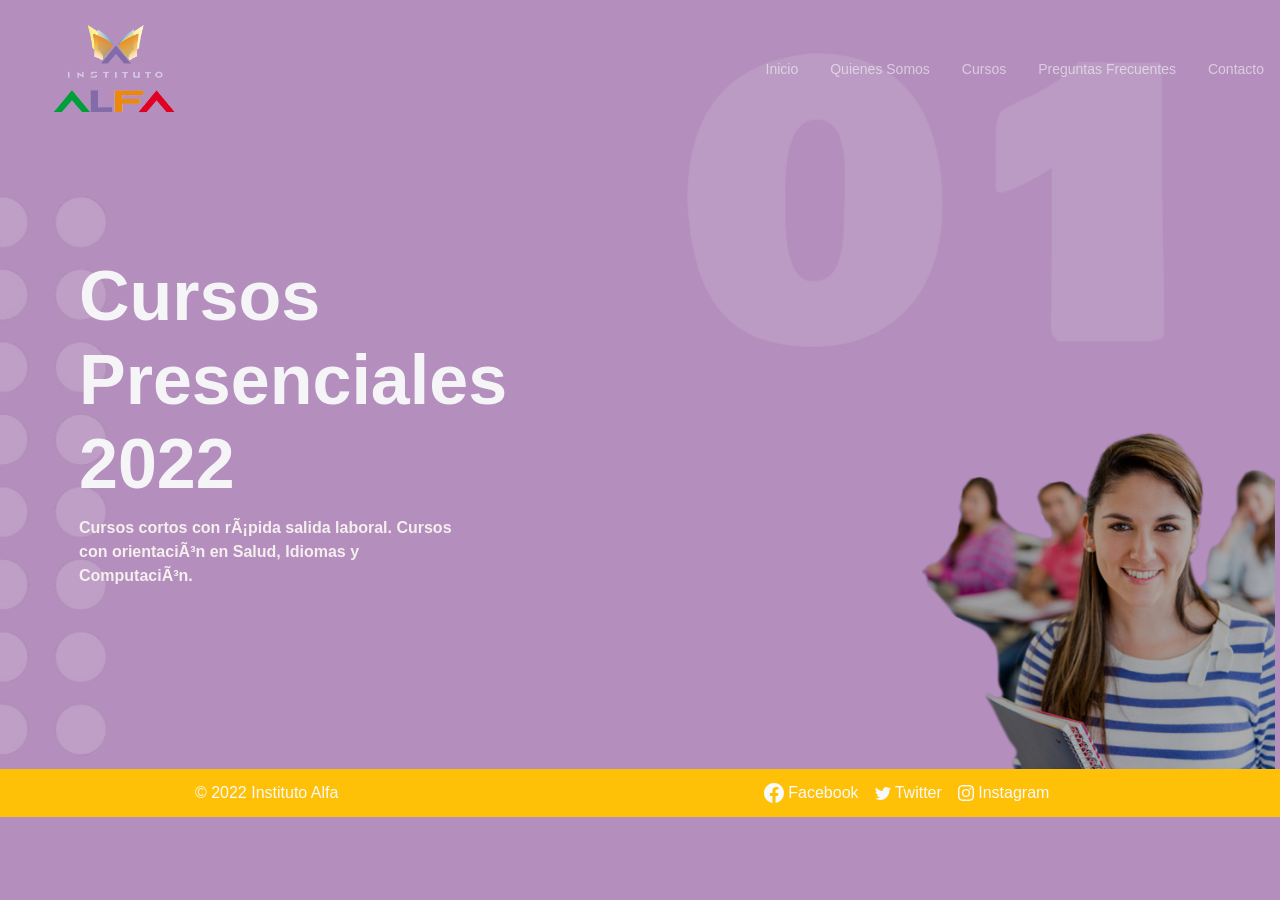
<file: index.html>
<!DOCTYPE html>
<html>
<head>
    <meta name="viewport" content="width=device-width, initial-scale=1.0">
    <meta name="description" content="En el Instituto Alfa tenemos cursos cortos con rapida salida laboral">
    <title>Instituto Alfa</title>
    <link rel="preconnect" href="https://fonts.googleapis.com">
    <link rel="preconnect" href="https://fonts.gstatic.com" crossorigin>
    <link href="https://fonts.googleapis.com/css2?family=Hind+Madurai:wght@300;400&display=swap" rel="stylesheet">
    <link href="https://fonts.googleapis.com/css2?family=Roboto+Condensed&display=swap" rel="stylesheet">
    <link href="https://cdn.jsdelivr.net/npm/bootstrap@5.2.0/dist/css/bootstrap.min.css" rel="stylesheet" integrity="sha384-gH2yIJqKdNHPEq0n4Mqa/HGKIhSkIHeL5AyhkYV8i59U5AR6csBvApHHNl/vI1Bx" crossorigin="anonymous">
    <link href="https://unpkg.com/aos@2.3.1/dist/aos.css" rel="stylesheet">
    <link rel="stylesheet" href="./css/style.css">
</head>
<body class="container-fluid" style= "background-image:url(./images/prime01.jpg); background-repeat:no-repeat; background-size: cover;">
    <nav class="navbar navbar-expand-sm px-10 navbar-dark">
        <div class="container-fluid">
            <a class="navbar-brand" href="index.html">
                <img class="imgLogo" src="./images/LogoAlfa.png" alt="logo Alfa" width="150"></a>
                    <button class="navbar-toggler" type="button" data-bs-toggle="collapse" data-bs-target="#navbarNav" aria-controls="navbarNav" aria-expanded="false" aria-label="Toggle navigation">
                        <span class="navbar-toggler-icon"></span>
                    </button>
                            <div class="collapse navbar-collapse" id="navbarNav">
                                <ul class="navbar-nav ms-auto" data-aos="fade-down" data-aos-easing="linear" data-aos-duration="1500">
                                    <li class="nav-item"><a class="nav-link" href="index.html">Inicio</a></li>
                                    <li class="nav-item"><a class="nav-link" href="./paginas/quienesSomos.html">Quienes Somos</a></li>
                                    <li class="nav-item"><a class="nav-link" href="./paginas/cursos.html">Cursos</a></li>
                                    <li class="nav-item"><a class="nav-link" href="./paginas/Preguntas Frecuentes.html">Preguntas Frecuentes</a></li>
                                    <li class="nav-item"><a class="nav-link" href="./paginas/contacto.html">Contacto</a></li>
                                </ul>
                            </div>
        </div>
    </nav>
	<div class="hero">
        <div class="content">
            <h1 class="anim">Cursos Presenciales 2022</h1>
            <p class="anim">Cursos cortos con rápida salida laboral. Cursos con orientación en Salud, Idiomas y Computación.</p>
        </div>
            <img src="./images/primeraGrupoOscu.png" alt="aula con alumnos" class="feature-img anim cara">
    </div>

    <script src="https://cdn.jsdelivr.net/npm/bootstrap@5.2.0/dist/js/bootstrap.bundle.min.js" integrity="sha384-A3rJD856KowSb7dwlZdYEkO39Gagi7vIsF0jrRAoQmDKKtQBHUuLZ9AsSv4jD4Xa" crossorigin="anonymous"></script>
    <script src="https://unpkg.com/aos@2.3.1/dist/aos.js"></script>
    <script>AOS.init();</script>

    
        <div class="container2 bg-warning">
            <footer class="d-flex flex-wrap justify-content-between align-items-center py-1 my-0 text-center">
                <p class="col-md-3 mb-0 text-light mx-auto d-block">&copy; 2022 Instituto Alfa</p>
                    <ul class="nav col-md-5 justify-content-center mx-auto py-0 ">
                        <li class="nav-item">
                            <a href="https://www.facebook.com/profile.php?id=100004473404713" target="_blank" class="nav-link px-2 text-light">
                                <svg xmlns="http://www.w3.org/2000/svg" width="20" height="20" fill="currentColor " class="bi bi-facebook text-light" viewBox="0 0 16 16">
                                <path d="M16 8.049c0-4.446-3.582-8.05-8-8.05C3.58 0-.002 3.603-.002 8.05c0 4.017 2.926 7.347 6.75 7.951v-5.625h-2.03V8.05H6.75V6.275c0-2.017 1.195-3.131 3.022-3.131.876 0 1.791.157 1.791.157v1.98h-1.009c-.993 0-1.303.621-1.303 1.258v1.51h2.218l-.354 2.326H9.25V16c3.824-.604 6.75-3.934 6.75-7.951z"/></svg> Facebook</a>
                        </li>
                        <li class="nav-item">
                            <a href="https://twitter.com" target="_blank" class="nav-link px-2 text-light"><svg xmlns="http://www.w3.org/2000/svg" width="16" height="16" fill="currentColor" class="bi bi-twitter text-light" viewBox="0 0 16 16">
                                <path d="M5.026 15c6.038 0 9.341-5.003 9.341-9.334 0-.14 0-.282-.006-.422A6.685 6.685 0 0 0 16 3.542a6.658 6.658 0 0 1-1.889.518 3.301 3.301 0 0 0 1.447-1.817 6.533 6.533 0 0 1-2.087.793A3.286 3.286 0 0 0 7.875 6.03a9.325 9.325 0 0 1-6.767-3.429 3.289 3.289 0 0 0 1.018 4.382A3.323 3.323 0 0 1 .64 6.575v.045a3.288 3.288 0 0 0 2.632 3.218 3.203 3.203 0 0 1-.865.115 3.23 3.23 0 0 1-.614-.057 3.283 3.283 0 0 0 3.067 2.277A6.588 6.588 0 0 1 .78 13.58a6.32 6.32 0 0 1-.78-.045A9.344 9.344 0 0 0 5.026 15z"/></svg> Twitter</a>
                        </li>
                        <li class="nav-item">
                            <a href="https://www.instagram.com" target="_blank" class="nav-link px-2 text-light"><svg xmlns="http://www.w3.org/2000/svg" width="16" height="16" fill="currentColor" class="bi bi-instagram text-light" viewBox="0 0 16 16">
                                <path d="M8 0C5.829 0 5.556.01 4.703.048 3.85.088 3.269.222 2.76.42a3.917 3.917 0 0 0-1.417.923A3.927 3.927 0 0 0 .42 2.76C.222 3.268.087 3.85.048 4.7.01 5.555 0 5.827 0 8.001c0 2.172.01 2.444.048 3.297.04.852.174 1.433.372 1.942.205.526.478.972.923 1.417.444.445.89.719 1.416.923.51.198 1.09.333 1.942.372C5.555 15.99 5.827 16 8 16s2.444-.01 3.298-.048c.851-.04 1.434-.174 1.943-.372a3.916 3.916 0 0 0 1.416-.923c.445-.445.718-.891.923-1.417.197-.509.332-1.09.372-1.942C15.99 10.445 16 10.173 16 8s-.01-2.445-.048-3.299c-.04-.851-.175-1.433-.372-1.941a3.926 3.926 0 0 0-.923-1.417A3.911 3.911 0 0 0 13.24.42c-.51-.198-1.092-.333-1.943-.372C10.443.01 10.172 0 7.998 0h.003zm-.717 1.442h.718c2.136 0 2.389.007 3.232.046.78.035 1.204.166 1.486.275.373.145.64.319.92.599.28.28.453.546.598.92.11.281.24.705.275 1.485.039.843.047 1.096.047 3.231s-.008 2.389-.047 3.232c-.035.78-.166 1.203-.275 1.485a2.47 2.47 0 0 1-.599.919c-.28.28-.546.453-.92.598-.28.11-.704.24-1.485.276-.843.038-1.096.047-3.232.047s-2.39-.009-3.233-.047c-.78-.036-1.203-.166-1.485-.276a2.478 2.478 0 0 1-.92-.598 2.48 2.48 0 0 1-.6-.92c-.109-.281-.24-.705-.275-1.485-.038-.843-.046-1.096-.046-3.233 0-2.136.008-2.388.046-3.231.036-.78.166-1.204.276-1.486.145-.373.319-.64.599-.92.28-.28.546-.453.92-.598.282-.11.705-.24 1.485-.276.738-.034 1.024-.044 2.515-.045v.002zm4.988 1.328a.96.96 0 1 0 0 1.92.96.96 0 0 0 0-1.92zm-4.27 1.122a4.109 4.109 0 1 0 0 8.217 4.109 4.109 0 0 0 0-8.217zm0 1.441a2.667 2.667 0 1 1 0 5.334 2.667 2.667 0 0 1 0-5.334z"/></svg> Instagram</a>
                        </li>
                    </ul>
        </div>
            </footer>
        
</body>
</html>
</file>
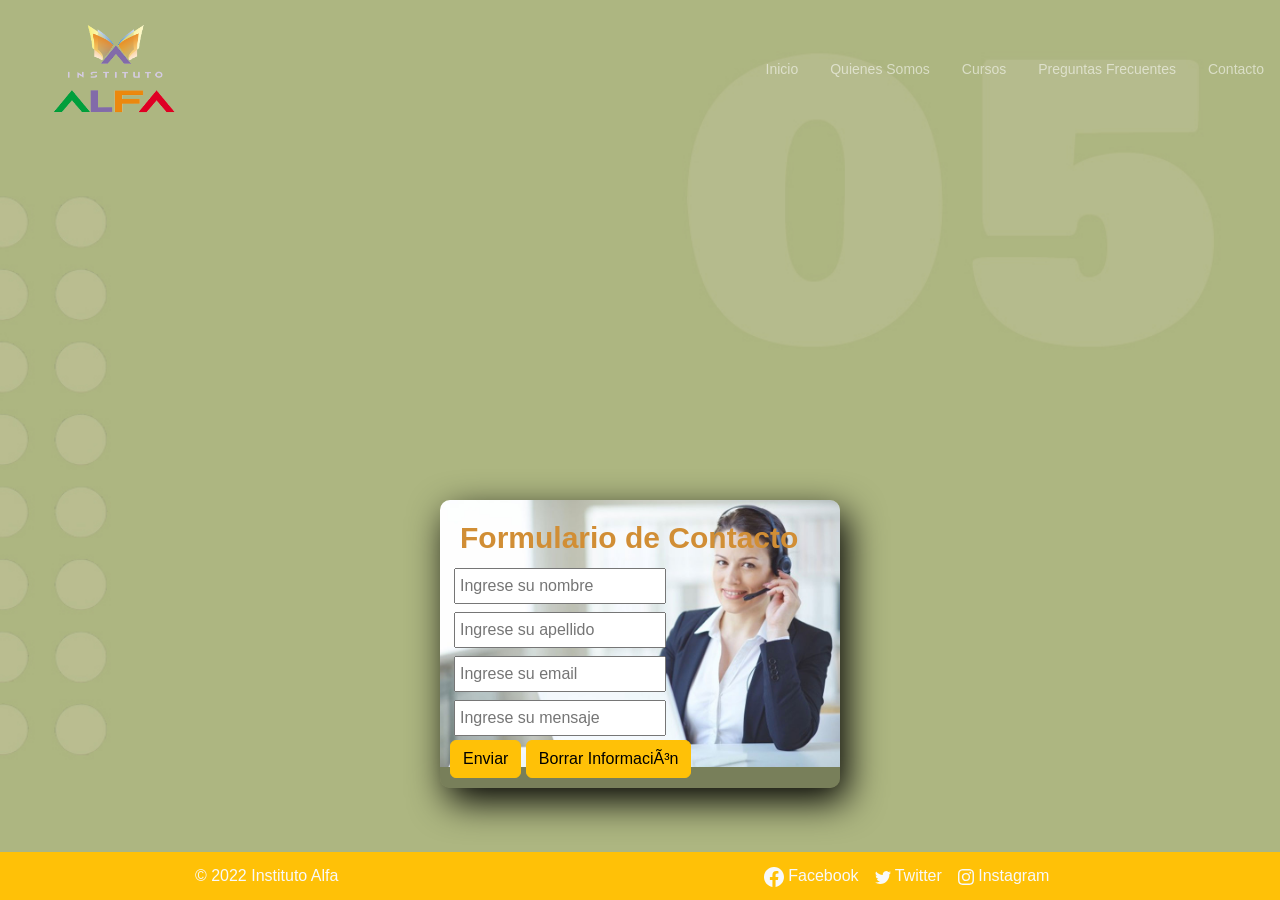
<file: paginas/contacto.html>
<!DOCTYPE html>
<html lang="es">
<head>
  <meta name="viewport" content="width=device-width, initial-scale=1.0">
  <meta name="description" content="En el Instituto Alfa tenemos cursos cortos con rapida salida laboral">
  <title>Contacto</title>
  <link rel="preconnect" href="https://fonts.googleapis.com">
  <link rel="preconnect" href="https://fonts.gstatic.com" crossorigin>
  <link href="https://fonts.googleapis.com/css2?family=Hind+Madurai:wght@300;400&display=swap" rel="stylesheet">
  <link href="https://fonts.googleapis.com/css2?family=Roboto+Condensed&display=swap" rel="stylesheet">
  <link href="https://cdn.jsdelivr.net/npm/bootstrap@5.2.0/dist/css/bootstrap.min.css" rel="stylesheet" integrity="sha384-gH2yIJqKdNHPEq0n4Mqa/HGKIhSkIHeL5AyhkYV8i59U5AR6csBvApHHNl/vI1Bx" crossorigin="anonymous">
  <link href="https://unpkg.com/aos@2.3.1/dist/aos.css" rel="stylesheet">
  <link rel="stylesheet" href="../css/style.css">
</head>
<body class="container-fluid" style=" background-image: url(../images/fondo05B.jpg); background-repeat: no-repeat; background-size: cover;">
  <nav class="navbar navbar-expand-sm px-10 navbar-dark">
    <div class="container-fluid">
        <a class="navbar-brand" href="../index.html">
            <img class="imgLogo" src="../images/LogoAlfa.png" alt="logo Alfa" width="150"></a>
                <button class="navbar-toggler" type="button" data-bs-toggle="collapse" data-bs-target="#navbarNav" aria-controls="navbarNav" aria-expanded="false" aria-label="Toggle navigation">
                  <span class="navbar-toggler-icon"></span>
                </button>
                    <div class="collapse navbar-collapse" id="navbarNav">
                      <ul class="navbar-nav ms-auto" data-aos="fade-down" data-aos-easing="linear" data-aos-duration="1500">
                        <li class="nav-item"><a class="nav-link" href="../index.html">Inicio</a></li>
                        <li class="nav-item"><a class="nav-link" href="./quienesSomos.html">Quienes Somos</a></li>
                        <li class="nav-item"><a class="nav-link" href="./cursos.html">Cursos</a></li>
                        <li class="nav-item"><a class="nav-link" href="./Preguntas Frecuentes.html">Preguntas Frecuentes</a></li>
                        <li class="nav-item"><a class="nav-link" href="./contacto.html">Contacto</a></li>
                      </ul>
                    </div>
    </div>
  </nav>
    <div class="container-fluid p-3 mb-5">
      <form class="fondo img-fluid" data-aos="fade-up" data-aos-easing="linear" data-aos-duration="1300">
        <h1 class="txtFormulario">Formulario de Contacto</h1> 
          <input type="text" class="control p-1 m-1" name="nombre" id="nombre" placeholder="Ingrese su nombre"/>
          <input type="text" class="control p-1 m-1" name="apellido" id="apellido" placeholder="Ingrese su apellido"/>
          <input type="email" class="control p-1 m-1" name="email" id="email" placeholder="Ingrese su email"/>
          <input type="text" class="control p-1 m-1" name="mensaje" id="mensaje" placeholder="Ingrese su mensaje"/>
            <div class="containerFormBtn">
          <button type="submit" class="btn btn-warning ">Enviar</button>
          <button type="submit" class="btn btn-warning">Borrar Información</button>
            </div>
      </form>
    </div>
    <script src="https://cdn.jsdelivr.net/npm/bootstrap@5.2.0/dist/js/bootstrap.bundle.min.js" integrity="sha384-A3rJD856KowSb7dwlZdYEkO39Gagi7vIsF0jrRAoQmDKKtQBHUuLZ9AsSv4jD4Xa" crossorigin="anonymous"> </script>
    <script src="https://unpkg.com/aos@2.3.1/dist/aos.js"></script>
    <script>AOS.init();</script>
  
      <div class="container2 bg-warning">
        <footer class="d-flex flex-wrap justify-content-between align-items-center py-1 my-0 text-center">
          <p class="col-md-3 mb-0 text-light mx-auto d-block">&copy; 2022 Instituto Alfa</p>
            <ul class="nav col-md-5 justify-content-center mx-auto py-0 ">
              <li class="nav-item">
                <a href="https://www.facebook.com/profile.php?id=100004473404713" target="_blank" class="nav-link px-2 text-light"> <svg xmlns="http://www.w3.org/2000/svg" width="20" height="20" fill="currentColor " class="bi bi-facebook text-light" viewBox="0 0 16 16"><path d="M16 8.049c0-4.446-3.582-8.05-8-8.05C3.58 0-.002 3.603-.002 8.05c0 4.017 2.926 7.347 6.75 7.951v-5.625h-2.03V8.05H6.75V6.275c0-2.017 1.195-3.131 3.022-3.131.876 0 1.791.157 1.791.157v1.98h-1.009c-.993 0-1.303.621-1.303 1.258v1.51h2.218l-.354 2.326H9.25V16c3.824-.604 6.75-3.934 6.75-7.951z"/></svg> Facebook</a>
              </li>
              <li class="nav-item">
                <a href="https://twitter.com" target="_blank" class="nav-link px-2 text-light"><svg xmlns="http://www.w3.org/2000/svg" width="16" height="16" fill="currentColor" class="bi bi-twitter text-light" viewBox="0 0 16 16"> <path d="M5.026 15c6.038 0 9.341-5.003 9.341-9.334 0-.14 0-.282-.006-.422A6.685 6.685 0 0 0 16 3.542a6.658 6.658 0 0 1-1.889.518 3.301 3.301 0 0 0 1.447-1.817 6.533 6.533 0 0 1-2.087.793A3.286 3.286 0 0 0 7.875 6.03a9.325 9.325 0 0 1-6.767-3.429 3.289 3.289 0 0 0 1.018 4.382A3.323 3.323 0 0 1 .64 6.575v.045a3.288 3.288 0 0 0 2.632 3.218 3.203 3.203 0 0 1-.865.115 3.23 3.23 0 0 1-.614-.057 3.283 3.283 0 0 0 3.067 2.277A6.588 6.588 0 0 1 .78 13.58a6.32 6.32 0 0 1-.78-.045A9.344 9.344 0 0 0 5.026 15z"/></svg> Twitter</a>
              </li>
              <li class="nav-item">
                <a href="https://www.instagram.com" target="_blank" class="nav-link px-2 text-light"><svg xmlns="http://www.w3.org/2000/svg" width="16" height="16" fill="currentColor" class="bi bi-instagram text-light" viewBox="0 0 16 16"> <path d="M8 0C5.829 0 5.556.01 4.703.048 3.85.088 3.269.222 2.76.42a3.917 3.917 0 0 0-1.417.923A3.927 3.927 0 0 0 .42 2.76C.222 3.268.087 3.85.048 4.7.01 5.555 0 5.827 0 8.001c0 2.172.01 2.444.048 3.297.04.852.174 1.433.372 1.942.205.526.478.972.923 1.417.444.445.89.719 1.416.923.51.198 1.09.333 1.942.372C5.555 15.99 5.827 16 8 16s2.444-.01 3.298-.048c.851-.04 1.434-.174 1.943-.372a3.916 3.916 0 0 0 1.416-.923c.445-.445.718-.891.923-1.417.197-.509.332-1.09.372-1.942C15.99 10.445 16 10.173 16 8s-.01-2.445-.048-3.299c-.04-.851-.175-1.433-.372-1.941a3.926 3.926 0 0 0-.923-1.417A3.911 3.911 0 0 0 13.24.42c-.51-.198-1.092-.333-1.943-.372C10.443.01 10.172 0 7.998 0h.003zm-.717 1.442h.718c2.136 0 2.389.007 3.232.046.78.035 1.204.166 1.486.275.373.145.64.319.92.599.28.28.453.546.598.92.11.281.24.705.275 1.485.039.843.047 1.096.047 3.231s-.008 2.389-.047 3.232c-.035.78-.166 1.203-.275 1.485a2.47 2.47 0 0 1-.599.919c-.28.28-.546.453-.92.598-.28.11-.704.24-1.485.276-.843.038-1.096.047-3.232.047s-2.39-.009-3.233-.047c-.78-.036-1.203-.166-1.485-.276a2.478 2.478 0 0 1-.92-.598 2.48 2.48 0 0 1-.6-.92c-.109-.281-.24-.705-.275-1.485-.038-.843-.046-1.096-.046-3.233 0-2.136.008-2.388.046-3.231.036-.78.166-1.204.276-1.486.145-.373.319-.64.599-.92.28-.28.546-.453.92-.598.282-.11.705-.24 1.485-.276.738-.034 1.024-.044 2.515-.045v.002zm4.988 1.328a.96.96 0 1 0 0 1.92.96.96 0 0 0 0-1.92zm-4.27 1.122a4.109 4.109 0 1 0 0 8.217 4.109 4.109 0 0 0 0-8.217zm0 1.441a2.667 2.667 0 1 1 0 5.334 2.667 2.667 0 0 1 0-5.334z"/></svg> Instagram</a>
              </li>
            </ul>
      </footer>
      </div>
</body>
</html>
</file>
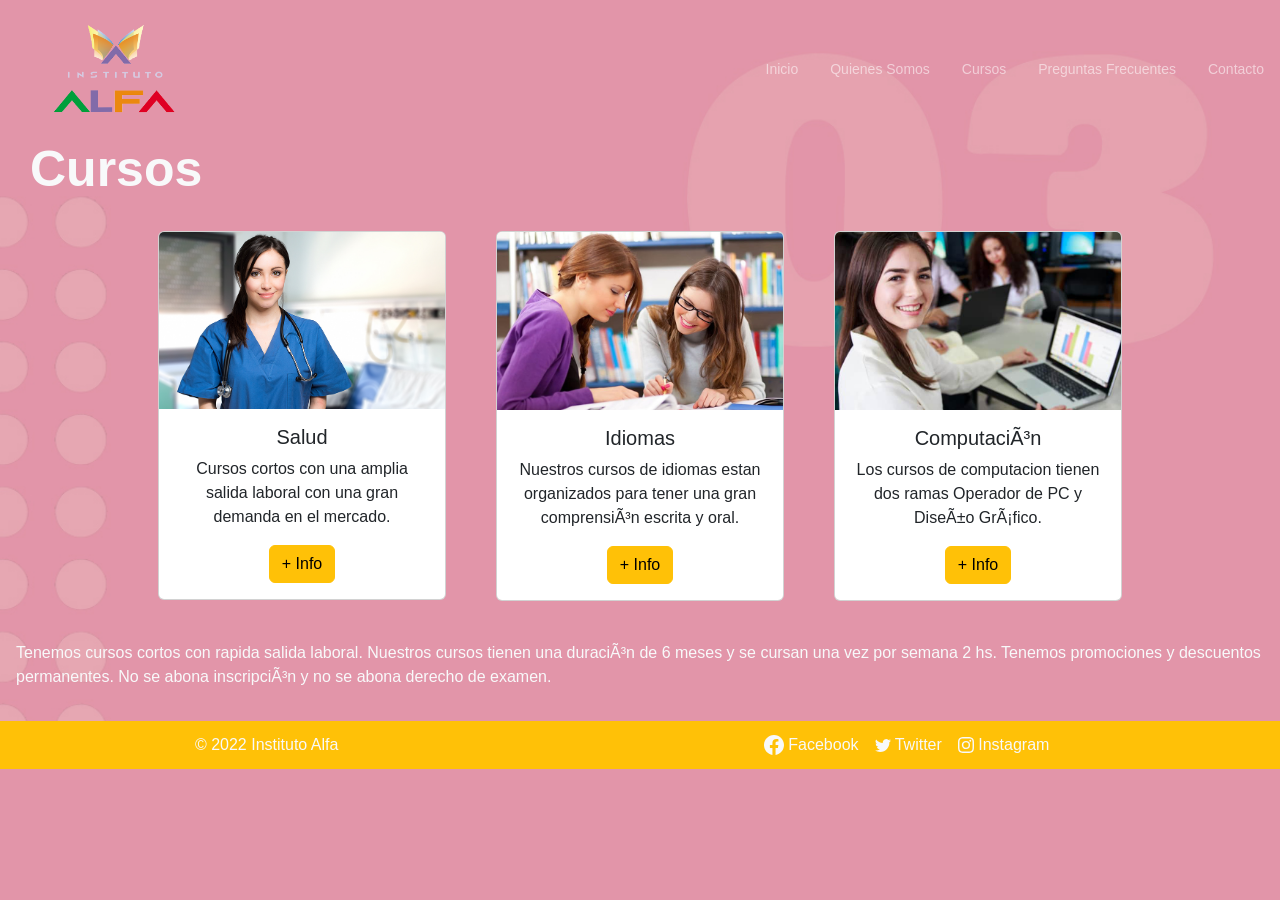
<file: paginas/cursos.html>
<!DOCTYPE html>
<html lang="es">
<head>
    <meta name="viewport" content="width=device-width, initial-scale=1.0">
    <meta name="description" content="En el Instituto Alfa tenemos cursos con orientación en Salud, Idiomas y Computación">
    <title>Cursos</title>
    <link rel="preconnect" href="https://fonts.googleapis.com">
    <link rel="preconnect" href="https://fonts.gstatic.com" crossorigin>
    <link href="https://fonts.googleapis.com/css2?family=Hind+Madurai:wght@300;400&display=swap" rel="stylesheet">
    <link href="https://fonts.googleapis.com/css2?family=Roboto+Condensed&display=swap" rel="stylesheet">
    <link href="https://cdn.jsdelivr.net/npm/bootstrap@5.2.0/dist/css/bootstrap.min.css" rel="stylesheet" integrity="sha384-gH2yIJqKdNHPEq0n4Mqa/HGKIhSkIHeL5AyhkYV8i59U5AR6csBvApHHNl/vI1Bx" crossorigin="anonymous">
    <link rel="stylesheet" href="https://cdn.jsdelivr.net/npm/bootstrap@5.2.0/dist/css/bootstrap.min.css">
    <link href="https://unpkg.com/aos@2.3.1/dist/aos.css" rel="stylesheet">
    <link rel="stylesheet" href="../css/style.css">
</head>
<body class="container-fluid" style= "background-image:url(../images/terce03.jpg); background-repeat:no-repeat; background-size: cover;">
    <nav class="navbar navbar-expand-sm navbar-dark">
        <div class="container-fluid">
            <a class="navbar-brand" href="../index.html">
                <img class="imgLogo" src="../images/LogoAlfa.png" alt="logo Alfa" width="150"></a>
                    <button class="navbar-toggler" type="button" data-bs-toggle="collapse" data-bs-target="#navbarNav" aria-controls="navbarNav" aria-expanded="false" aria-label="Toggle navigation">
                        <span class="navbar-toggler-icon"></span>
                    </button>
                            <div class="collapse navbar-collapse" id="navbarNav">
                                <ul class="navbar-nav ms-auto" data-aos="fade-down" data-aos-easing="linear" data-aos-duration="1500">
                                    <li class="nav-item"><a class="nav-link" href="../index.html">Inicio</a></li>
                                    <li class="nav-item"><a class="nav-link" href="./quienesSomos.html">Quienes Somos</a></li>
                                    <li class="nav-item"><a class="nav-link" href="./cursos.html">Cursos</a></li>
                                    <li class="nav-item"><a class="nav-link" href="./Preguntas Frecuentes.html">Preguntas Frecuentes</a></li>
                                    <li class="nav-item"><a class="nav-link" href="./contacto.html">Contacto</a></li>
                                </ul>
                            </div>
        </div>
    </nav>
    <div class="Cursos centrados">
        <h1 class="txtCursos text-light">Cursos</h1>
            <div class="container-fluid text-center p-2">
                <div class="row style= align-items-center justify-content-center " data-aos="fade-up" data-aos-easing="linear" data-aos-duration="1500">
                    <div class="col-xl-3 col-md-12 col-sm-12 py-2 gap-2 m-2 ">
                        <div class="card" style="width: 18rem;"> <img src="../images/Salud.jpg" class="card-img-top" alt="Enfermera ">
                            <div class="card-body">
                                <h2 class="card-title">Salud</h2>
                                    <p class="card-text">Cursos cortos con una amplia salida laboral con una gran demanda en el mercado.</p>
                                        <a href="../paginas/cursosSalud.html" class="btn btn-warning">+ Info</a>
                            </div>
                        </div>
                    </div>             
                    <div class="col-xl-3 col-md-12 col-sm-12 py-2 gap-2 m-2">
                        <div class="card" style="width: 18rem;">
                            <img src="../images/Idioma2.jpg" class="card-img-top" alt="alumnos estudiando">
                                <div class="card-body">
                                    <h2 class="card-title">Idiomas</h2>
                                        <p class="card-text">Nuestros cursos de idiomas estan organizados para tener una gran comprensión escrita y oral.</p>
                                            <a href="../paginas/cursosIdiomas.html" class="btn btn-warning">+ Info</a>
                                </div>
                        </div>
                    </div>                
                    <div class="col-xl-3 col-md-12 col-sm-12 py-2 gap-2 m-2">
                        <div class="card" style="width: 18rem;">
                            <img src="../images/Compu3.jpg" class="card-img-top" alt="alumnos con computadoras">
                                <div class="card-body">
                                    <h2 class="card-title">Computación</h2>
                                        <p class="card-text">Los cursos de computacion tienen dos ramas Operador de PC y Diseño Gráfico.</p>
                                            <a href="../paginas/cursosComputacion.html" class="btn btn-warning">+ Info</a>
                                </div>
                        </div>
                    </div>
                </div>
            </div>
    </div>
        <div class="parrafo">
            <p class="txtcursos mx-auto px-3 py-3 d-block text-light">Tenemos cursos cortos con rapida salida laboral. Nuestros cursos tienen una duración de 6 meses y se cursan una vez por semana 2 hs. Tenemos promociones y descuentos permanentes. No se abona inscripción y no se abona derecho de examen.</p>
    </div>
        <script src="https://unpkg.com/aos@2.3.1/dist/aos.js"></script>
        <script>AOS.init();</script>    
        <script src="https://cdn.jsdelivr.net/npm/bootstrap@5.2.0/dist/js/bootstrap.bundle.min.js" integrity="sha384-A3rJD856KowSb7dwlZdYEkO39Gagi7vIsF0jrRAoQmDKKtQBHUuLZ9AsSv4jD4Xa" crossorigin="anonymous"></script>

    <div class="container2 bg-warning">
        <footer class="d-flex flex-wrap justify-content-between align-items-center py-1 my-0 text-center">
            <p class="col-md-3 mb-0 text-light mx-auto d-block">&copy; 2022 Instituto Alfa</p>
                <ul class="nav col-md-5 justify-content-center mx-auto py-0 ">
                    <li class="nav-item"> 
                        <a href="https://www.facebook.com/profile.php?id=100004473404713" target="_blank" class="nav-link px-2 text-light"> <svg xmlns="http://www.w3.org/2000/svg" width="20" height="20" fill="currentColor " class="bi bi-facebook text-light" viewBox="0 0 16 16"> <path d="M16 8.049c0-4.446-3.582-8.05-8-8.05C3.58 0-.002 3.603-.002 8.05c0 4.017 2.926 7.347 6.75 7.951v-5.625h-2.03V8.05H6.75V6.275c0-2.017 1.195-3.131 3.022-3.131.876 0 1.791.157 1.791.157v1.98h-1.009c-.993 0-1.303.621-1.303 1.258v1.51h2.218l-.354 2.326H9.25V16c3.824-.604 6.75-3.934 6.75-7.951z"/></svg> Facebook</a>
                    </li>
                    <li class="nav-item">
                        <a href="https://twitter.com" target="_blank" class="nav-link px-2 text-light"><svg xmlns="http://www.w3.org/2000/svg" width="16" height="16" fill="currentColor" class="bi bi-twitter text-light" viewBox="0 0 16 16"><path d="M5.026 15c6.038 0 9.341-5.003 9.341-9.334 0-.14 0-.282-.006-.422A6.685 6.685 0 0 0 16 3.542a6.658 6.658 0 0 1-1.889.518 3.301 3.301 0 0 0 1.447-1.817 6.533 6.533 0 0 1-2.087.793A3.286 3.286 0 0 0 7.875 6.03a9.325 9.325 0 0 1-6.767-3.429 3.289 3.289 0 0 0 1.018 4.382A3.323 3.323 0 0 1 .64 6.575v.045a3.288 3.288 0 0 0 2.632 3.218 3.203 3.203 0 0 1-.865.115 3.23 3.23 0 0 1-.614-.057 3.283 3.283 0 0 0 3.067 2.277A6.588 6.588 0 0 1 .78 13.58a6.32 6.32 0 0 1-.78-.045A9.344 9.344 0 0 0 5.026 15z"/></svg> Twitter</a>
                    </li>
                    <li class="nav-item">
                        <a href="https://www.instagram.com" target="_blank" class="nav-link px-2 text-light"><svg xmlns="http://www.w3.org/2000/svg" width="16" height="16" fill="currentColor" class="bi bi-instagram text-light" viewBox="0 0 16 16"> <path d="M8 0C5.829 0 5.556.01 4.703.048 3.85.088 3.269.222 2.76.42a3.917 3.917 0 0 0-1.417.923A3.927 3.927 0 0 0 .42 2.76C.222 3.268.087 3.85.048 4.7.01 5.555 0 5.827 0 8.001c0 2.172.01 2.444.048 3.297.04.852.174 1.433.372 1.942.205.526.478.972.923 1.417.444.445.89.719 1.416.923.51.198 1.09.333 1.942.372C5.555 15.99 5.827 16 8 16s2.444-.01 3.298-.048c.851-.04 1.434-.174 1.943-.372a3.916 3.916 0 0 0 1.416-.923c.445-.445.718-.891.923-1.417.197-.509.332-1.09.372-1.942C15.99 10.445 16 10.173 16 8s-.01-2.445-.048-3.299c-.04-.851-.175-1.433-.372-1.941a3.926 3.926 0 0 0-.923-1.417A3.911 3.911 0 0 0 13.24.42c-.51-.198-1.092-.333-1.943-.372C10.443.01 10.172 0 7.998 0h.003zm-.717 1.442h.718c2.136 0 2.389.007 3.232.046.78.035 1.204.166 1.486.275.373.145.64.319.92.599.28.28.453.546.598.92.11.281.24.705.275 1.485.039.843.047 1.096.047 3.231s-.008 2.389-.047 3.232c-.035.78-.166 1.203-.275 1.485a2.47 2.47 0 0 1-.599.919c-.28.28-.546.453-.92.598-.28.11-.704.24-1.485.276-.843.038-1.096.047-3.232.047s-2.39-.009-3.233-.047c-.78-.036-1.203-.166-1.485-.276a2.478 2.478 0 0 1-.92-.598 2.48 2.48 0 0 1-.6-.92c-.109-.281-.24-.705-.275-1.485-.038-.843-.046-1.096-.046-3.233 0-2.136.008-2.388.046-3.231.036-.78.166-1.204.276-1.486.145-.373.319-.64.599-.92.28-.28.546-.453.92-.598.282-.11.705-.24 1.485-.276.738-.034 1.024-.044 2.515-.045v.002zm4.988 1.328a.96.96 0 1 0 0 1.92.96.96 0 0 0 0-1.92zm-4.27 1.122a4.109 4.109 0 1 0 0 8.217 4.109 4.109 0 0 0 0-8.217zm0 1.441a2.667 2.667 0 1 1 0 5.334 2.667 2.667 0 0 1 0-5.334z"/></svg> Instagram</a>
                    </li>
                </ul>
    </div>    
        </footer>
</body>
    
</html>
</file>
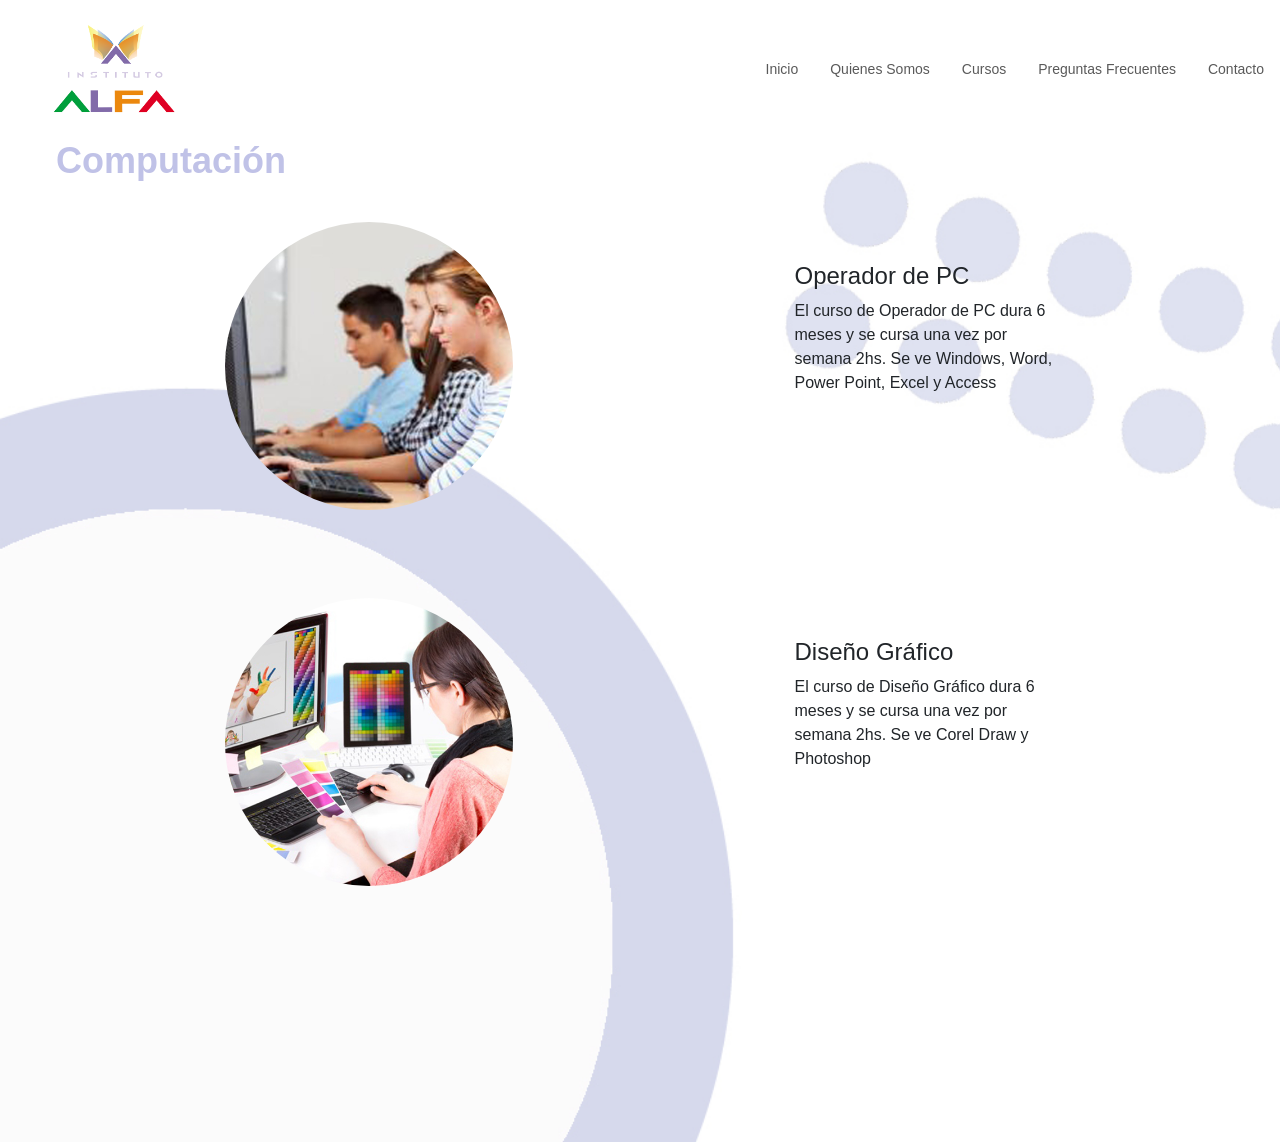
<file: paginas/cursosComputacion.html>
<!DOCTYPE html>
<html lang="es">
<head>
    <meta charset="UTF-8">
    <meta http-equiv="X-UA-Compatible" content="IE=edge">
    <meta name="viewport" content="width=device-width, initial-scale=1.0">
    <meta name="description" content="En Computacion tenemos Operador de PC y Diseño Gráfico">
    <link href="https://cdn.jsdelivr.net/npm/bootstrap@5.2.0/dist/css/bootstrap.min.css" rel="stylesheet" integrity="sha384-gH2yIJqKdNHPEq0n4Mqa/HGKIhSkIHeL5AyhkYV8i59U5AR6csBvApHHNl/vI1Bx" crossorigin="anonymous">
    <title>Cursos de Computación</title>
    <link href="https://unpkg.com/aos@2.3.1/dist/aos.css" rel="stylesheet">
    <link rel="canonical" href="https://getbootstrap.com/docs/5.2/examples/footers/">
    <link rel="stylesheet" href="../css/style.css">
</head>
<body class="container-fluid" style= "background-image:url(../images/fondo-Cursos2.jpg);background-repeat:no-repeat; background-size: cover;">
    <nav class="navbar navbar-expand-sm px-10 navbar-light">
        <a class="navbar-brand" href="../index.html">
            <img class="imgLogo" src="../images/LogoAlfa.png" alt="logoAlfa" width="150"></a>
                <button class="navbar-toggler" type="button" data-bs-toggle="collapse" data-bs-target="#navbarNav" aria-controls="navbarNav" aria-expanded="false" aria-label="Toggle navigation">
                    <span class="navbar-toggler-icon"></span>
                </button>
                    <div class="collapse navbar-collapse" id="navbarNav">
                        <ul class="navbar-nav ms-auto" data-aos="fade-down" data-aos-easing="linear" data-aos-duration="1500">
                            <li class="nav-item"><a class="nav-link" href="../index.html">Inicio</a></li>
                            <li class="nav-item"><a class="nav-link" href="../paginas/quienesSomos.html">Quienes Somos</a></li>
                            <li class="nav-item"><a class="nav-link" href="../paginas/cursos.html">Cursos</a></li>
                            <li class="nav-item"><a class="nav-link" href="../paginas/Preguntas Frecuentes.html">Preguntas Frecuentes</a></li>
                            <li class="nav-item"><a class="nav-link" href="../paginas/contacto.html">Contacto</a></li>
                        </ul>
                    </div>
    </nav>
    <h1 class="titCompu">Computación</h1>
        <div class="Computacion">
            <div class="container text-center">
                <div class="row py-4">
                    <div class="col-xl-3 col-md-6 col-sm-12 py-2 gap-2 text-center mx-auto d-block ">
                        <img class= "rounded-circle" style= "width: 18rem" src="../images/PC.jpg" alt="Alumnos de Computación">
                    </div>                
                            <div class="col-xl-3 col-md-6 col-sm-12 py-5 gap-2 text-start mx-auto d-block"><h1 class="tituloTxt">Operador de PC</h1><p>El curso de Operador de PC dura 6 meses y se cursa una vez por semana 2hs. Se ve Windows, Word, Power Point, Excel y Access</p></div>
                </div>
                <div class="row py-5">
                    <div class="col-xl-3 col-md-6 col-sm-12 py-2 gap-2 text-center mx-auto d-block">                
                        <img class= "rounded-circle" style= "width: 18rem" src="../images/DG.jpg" alt="alumna haciendo diseño gráfico">
                    </div>
                            <div class="col-xl-3 col-md-6 col-sm-12 py-5 gap-2 text-start mx-auto d-block"><h2 class="tituloTxt">Diseño Gráfico</h2>
                                <p>El curso de Diseño Gráfico dura 6 meses y se cursa una vez por semana 2hs. Se ve Corel Draw y Photoshop</p>
                            </div>            
                </div>                
            </div>
        </div>    
    <script src="https://cdn.jsdelivr.net/npm/bootstrap@5.2.0/dist/js/bootstrap.bundle.min.js" integrity="sha384-A3rJD856KowSb7dwlZdYEkO39Gagi7vIsF0jrRAoQmDKKtQBHUuLZ9AsSv4jD4Xa" crossorigin="anonymous"></script>
    <script src="https://unpkg.com/aos@2.3.1/dist/aos.js"></script>
    <script>AOS.init();</script>    
</body>
</html>
</file>
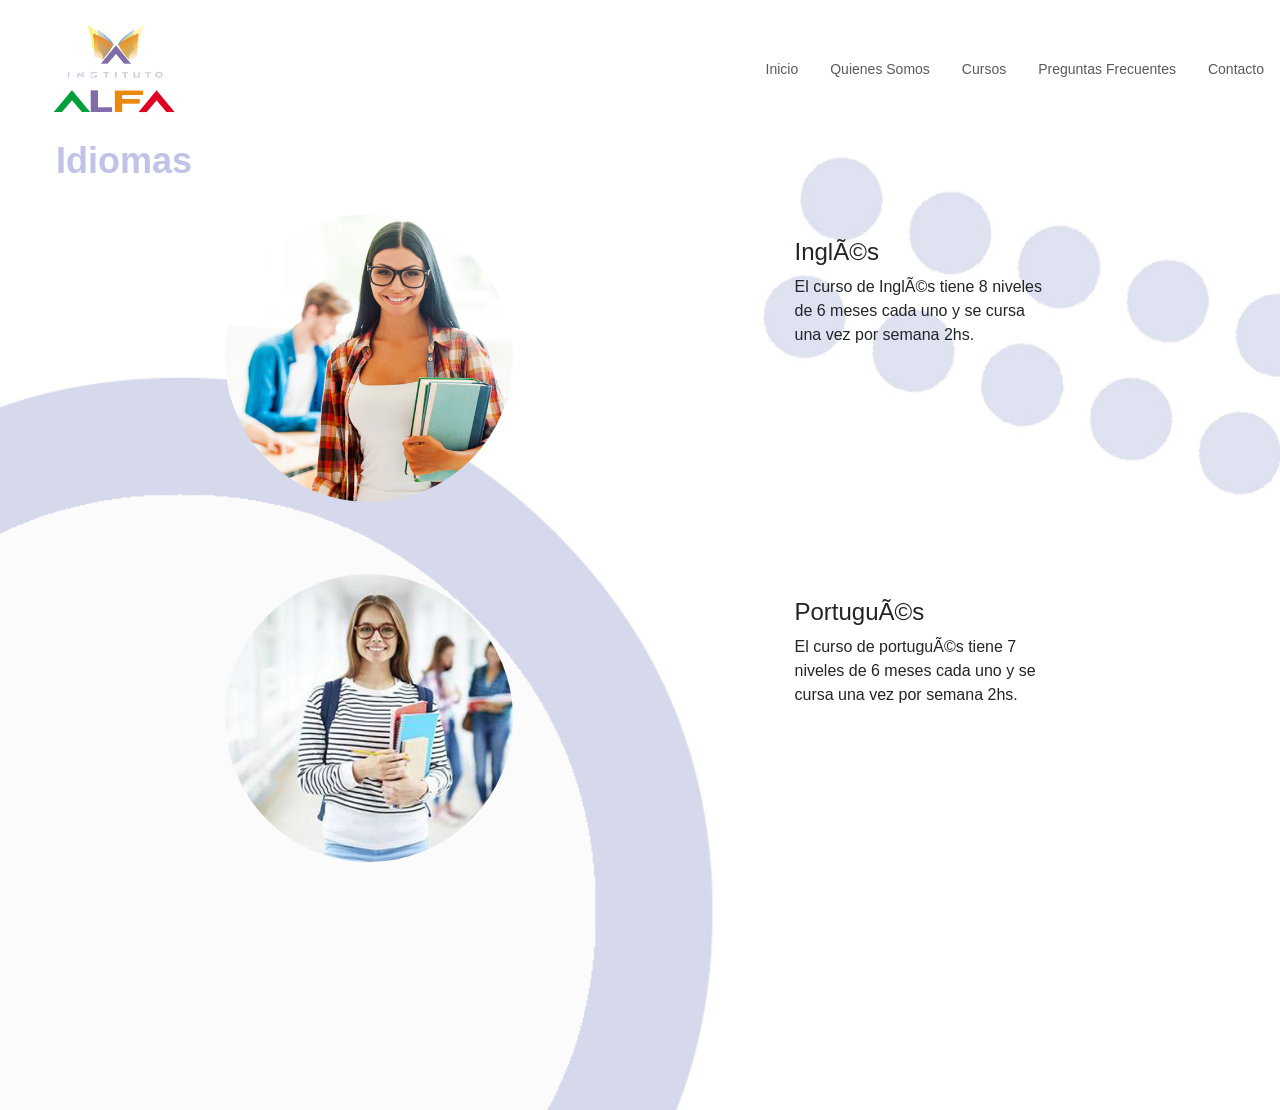
<file: paginas/cursosIdiomas.html>
<!DOCTYPE html>
<html lang="es">
<head>
    <meta name="viewport" content="width=device-width, initial-scale=1.0">
    <meta name="description" content="En el Instituto Alfa tenemos cursos cortos con rapida salida laboral">
    <title>Cursos Salud</title>
    <link rel="preconnect" href="https://fonts.googleapis.com">
    <link rel="preconnect" href="https://fonts.gstatic.com" crossorigin>
    <link href="https://fonts.googleapis.com/css2?family=Hind+Madurai:wght@300;400&display=swap" rel="stylesheet">
    <link href="https://fonts.googleapis.com/css2?family=Roboto+Condensed&display=swap" rel="stylesheet">
    <link href="https://cdn.jsdelivr.net/npm/bootstrap@5.2.0/dist/css/bootstrap.min.css" rel="stylesheet" integrity="sha384-gH2yIJqKdNHPEq0n4Mqa/HGKIhSkIHeL5AyhkYV8i59U5AR6csBvApHHNl/vI1Bx" crossorigin="anonymous">
    <link href="https://unpkg.com/aos@2.3.1/dist/aos.css" rel="stylesheet">
    <link rel="stylesheet" href="../css/style.css">
</head>
<body class="container-fluid" style= "background-image:url(../images/fondo-Cursos2.jpg);background-repeat:no-repeat; background-size: cover;">
    <nav class="navbar navbar-expand-sm px-10 navbar-light">
        <a class="navbar-brand" href="../index.html">
            <img class="imgLogo" src="../images/LogoAlfa.png" alt="logoAlfa" width="150"></a>
                <button class="navbar-toggler" type="button" data-bs-toggle="collapse" data-bs-target="#navbarNav" aria-controls="navbarNav" aria-expanded="false" aria-label="Toggle navigation">
                    <span class="navbar-toggler-icon"></span>
                </button>
                    <div class="collapse navbar-collapse" id="navbarNav">
                        <ul class="navbar-nav ms-auto" data-aos="fade-down" data-aos-easing="linear" data-aos-duration="1500">
                            <li class="nav-item"><a class="nav-link" href="../index.html">Inicio</a></li>
                            <li class="nav-item"><a class="nav-link" href="../paginas/quienesSomos.html">Quienes Somos</a></li>
                            <li class="nav-item"><a class="nav-link" href="../paginas/cursos.html">Cursos</a></li>
                            <li class="nav-item"><a class="nav-link" href="../paginas/Preguntas Frecuentes.html">Preguntas Frecuentes</a></li>
                            <li class="nav-item"><a class="nav-link" href="../paginas/contacto.html">Contacto</a></li>
                        </ul>
                    </div>
    </nav>
    <h1 class="titIdiomas">Idiomas</h1>
        <div class="idiomas">
            <div class="container ">
                <div class="row">
                    <div class="col-xl-3 col-md-6 col-sm-12 py-4 gap-2 text-center mx-auto d-block ">
                        <img class= "rounded-circle" style= "width: 18rem" src="../images/Ingles.jpg" alt="Alumnos de ingles">
                    </div>                
                        <div class="col-xl-3 col-md-6 col-sm-12 py-5 gap-2 text-start mx-auto d-block">
                            <h2 class="tituloTxt">Inglés</h2>
                                <p>El curso de Inglés tiene 8 niveles de 6 meses cada uno y se cursa una vez por semana 2hs.</p>
                        </div>
                </div>
                <div class="row py-4">
                    <div class="col-xl-3 col-md-6 col-sm-12 py-4 gap-2 text-center mx-auto d-block">                
                        <img class= "rounded-circle" style= "width: 18rem" src="../images/Port.jpg" alt="alumnos de portugués">
                    </div>
                            <div class="col-xl-3 col-md-6 col-sm-12 py-5 gap-2 text-start mx-auto d-block">
                                <h2 class="tituloTxt">Portugués</h2>
                                    <p>El curso de portugués tiene 7 niveles de 6 meses cada uno y se cursa una vez por semana 2hs.</p>
                            </div>
            
                </div>
            </div>
        </div>
    <script src="https://cdn.jsdelivr.net/npm/bootstrap@5.2.0/dist/js/bootstrap.bundle.min.js" integrity="sha384-A3rJD856KowSb7dwlZdYEkO39Gagi7vIsF0jrRAoQmDKKtQBHUuLZ9AsSv4jD4Xa" crossorigin="anonymous"></script>
    <script src="https://unpkg.com/aos@2.3.1/dist/aos.js"></script>
    <script>AOS.init();</script>    
</body>
</html>
</file>
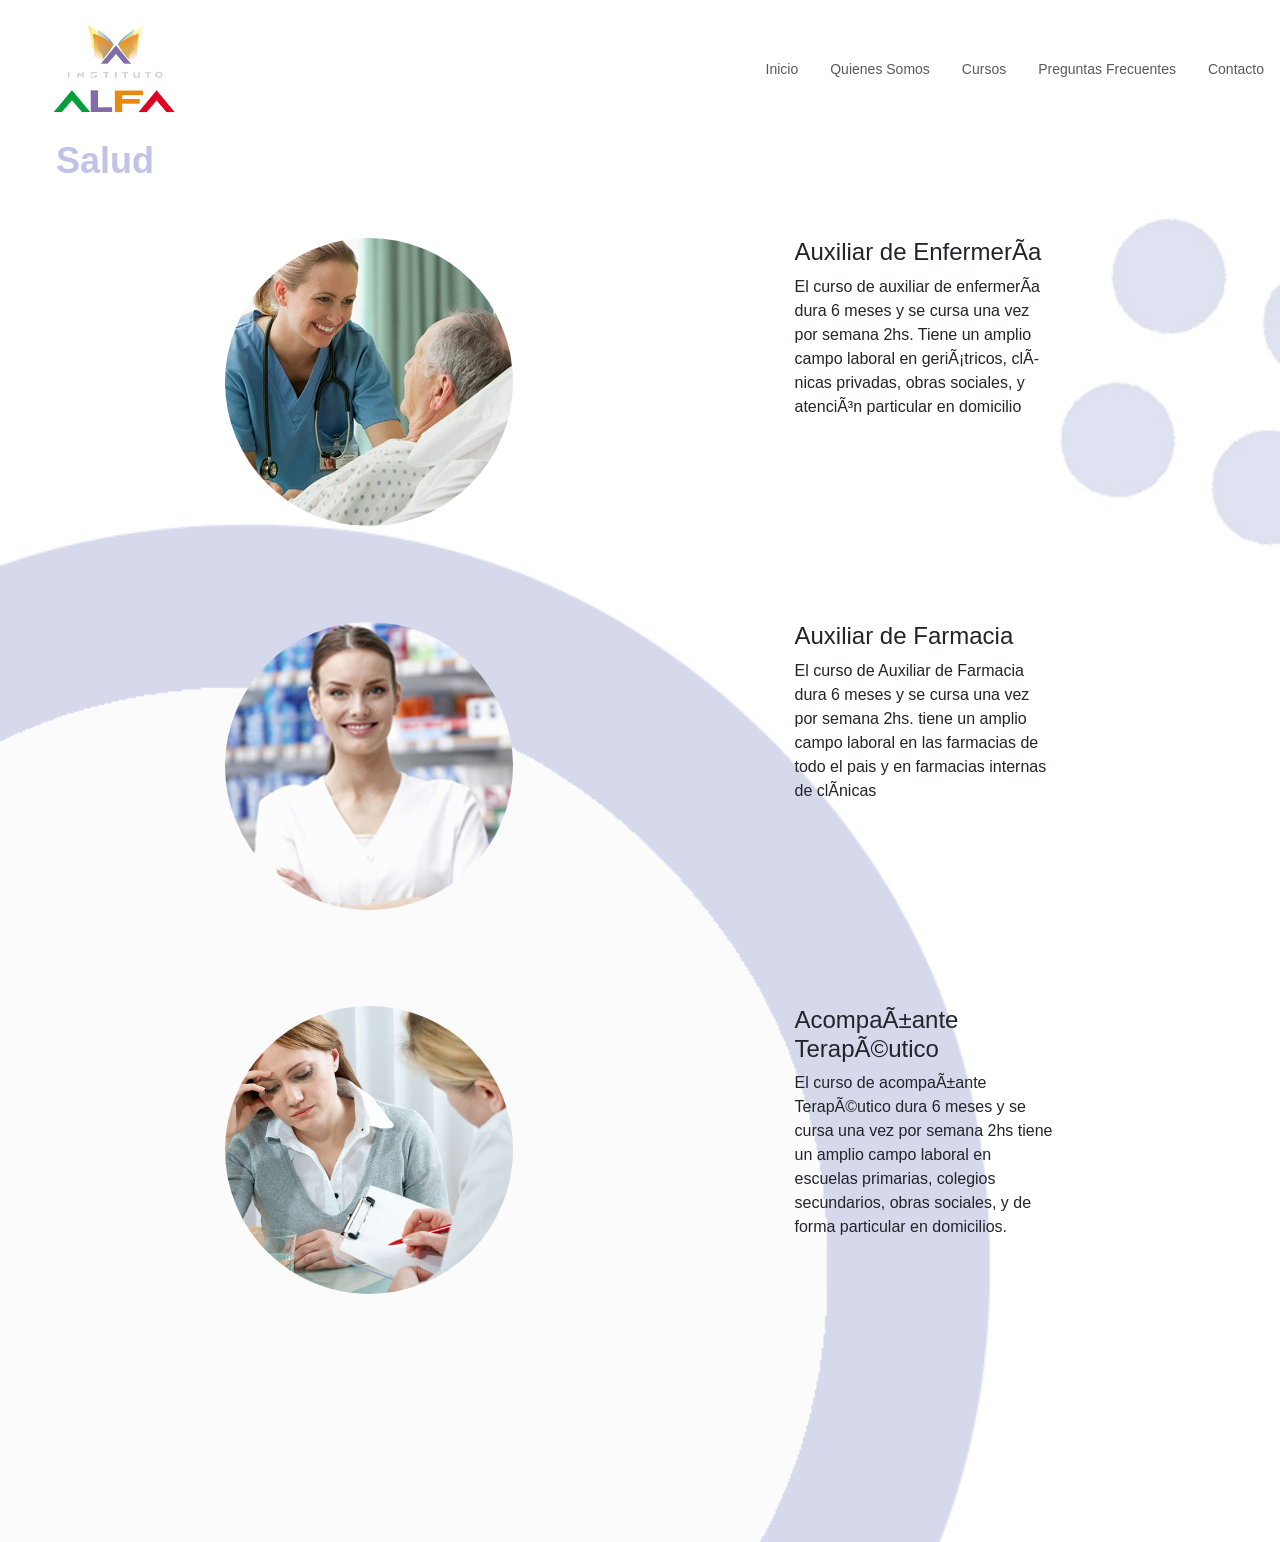
<file: paginas/cursosSalud.html>
<!DOCTYPE html>
<html lang="es">
<head>
    <meta name="viewport" content="width=device-width, initial-scale=1.0">
    <meta name="description" content="En el Instituto Alfa tenemos cursos cortos con rapida salida laboral">
    <title>Cursos Salud</title>
    <link rel="preconnect" href="https://fonts.googleapis.com">
    <link rel="preconnect" href="https://fonts.gstatic.com" crossorigin>
    <link href="https://fonts.googleapis.com/css2?family=Hind+Madurai:wght@300;400&display=swap" rel="stylesheet">
    <link href="https://fonts.googleapis.com/css2?family=Roboto+Condensed&display=swap" rel="stylesheet">
    <link href="https://cdn.jsdelivr.net/npm/bootstrap@5.2.0/dist/css/bootstrap.min.css" rel="stylesheet" integrity="sha384-gH2yIJqKdNHPEq0n4Mqa/HGKIhSkIHeL5AyhkYV8i59U5AR6csBvApHHNl/vI1Bx" crossorigin="anonymous">
    <link href="https://unpkg.com/aos@2.3.1/dist/aos.css" rel="stylesheet">
    <link rel="stylesheet" href="../css/style.css">
</head>        
<body class="container-fluid" style= "background-image:url(../images/fondo-Cursos2.jpg);background-repeat:no-repeat; background-size: cover;">
    <nav class="navbar navbar-expand-sm px-10 navbar-light">
        <a class="navbar-brand" href="../index.html">
            <img class="imgLogo" src="../images/LogoAlfa.png" alt="logoAlfa" width="150"></a>
                <button class="navbar-toggler" type="button" data-bs-toggle="collapse" data-bs-target="#navbarNav" aria-controls="navbarNav" aria-expanded="false" aria-label="Toggle navigation">
                    <span class="navbar-toggler-icon"></span>
                </button>
                    <div class="collapse navbar-collapse" id="navbarNav">
                        <ul class="navbar-nav ms-auto" data-aos="fade-down" data-aos-easing="linear" data-aos-duration="1500">
                            <li class="nav-item"><a class="nav-link" href="../index.html">Inicio</a></li>
                            <li class="nav-item"><a class="nav-link" href="../paginas/quienesSomos.html">Quienes Somos</a></li>
                            <li class="nav-item"><a class="nav-link" href="../paginas/cursos.html">Cursos</a></li>
                            <li class="nav-item"><a class="nav-link" href="../paginas/Preguntas Frecuentes.html">Preguntas Frecuentes</a></li>
                            <li class="nav-item"><a class="nav-link" href="../paginas/contacto.html">Contacto</a></li>
                        </ul>
                    </div>
    </nav>
    <h1 class="titSalud">Salud</h1>
        <div class="Salud">    
            <div class="container text-center">
                <div class="row">
                    <div class="col-xl-3 col-md-6 col-sm-12 py-5 gap-2 text-center mx-auto d-block ">
                        <img class= "rounded-circle" style= "width: 18rem" src="../images/Enfer.jpg" alt="imagen enfermera trabajando">
                    </div>                
                            <div class="col-xl-3 col-md-6 col-sm-12 py-5 gap-2 text-start mx-auto d-block">
                                <h2 class="tituloTxt">Auxiliar de Enfermería</h2>
                                    <p>El curso de auxiliar de enfermería dura 6 meses y se cursa una vez por semana 2hs. Tiene un amplio campo laboral en geriátricos, clínicas privadas, obras sociales, y atención particular en domicilio </p>
                            </div>
                </div>
        
                <div class="row">
                    <div class="col-xl-3 col-md-6 col-sm-12 py-5 gap-2 text-center mx-auto d-block">                
                        <img class= "rounded-circle" style= "width: 18rem" src="../images/Far.jpg" alt="imagen de auxiliar de farmacia en la farmacia">
                    </div>

                            <div class="col-xl-3 col-md-6 col-sm-12 py-5 gap-2 text-start mx-auto d-block"><h2 class="tituloTxt">Auxiliar de Farmacia</h2><p>El curso de Auxiliar de Farmacia dura 6 meses y se cursa una vez por semana 2hs. tiene un amplio campo laboral en las farmacias de todo el pais y en farmacias internas de clínicas </p>
                            </div>
                </div>
                
                <div class="row">
                    <div class="col-xl-3 col-md-6 col-sm-12 py-5 gap-2 text-center mx-auto d-block">
                        <img class= "rounded-circle" style= "width: 18rem" src="../images/AT.jpg" alt="imagen de Acompañante Terapéutico tarabajando">
                    </div>
                            <div class="col-xl-3 col-md-6 col-sm-12 py-5 gap-2 text-start mx-auto d-block">
                                <h2 class="tituloTxt">Acompañante Terapéutico</h2>
                                    <p>El curso de acompañante Terapéutico dura 6 meses y se cursa una vez por semana 2hs tiene un amplio campo laboral en escuelas primarias, colegios secundarios, obras sociales, y de forma particular en domicilios.</p>
                            </div>
                </div>
            </div>
        </div>    
    <script src="https://cdn.jsdelivr.net/npm/bootstrap@5.2.0/dist/js/bootstrap.bundle.min.js" integrity="sha384-A3rJD856KowSb7dwlZdYEkO39Gagi7vIsF0jrRAoQmDKKtQBHUuLZ9AsSv4jD4Xa" crossorigin="anonymous"></script>
    <script src="https://unpkg.com/aos@2.3.1/dist/aos.js"></script>
    <script>AOS.init();</script>    
</body>
</html>
</file>
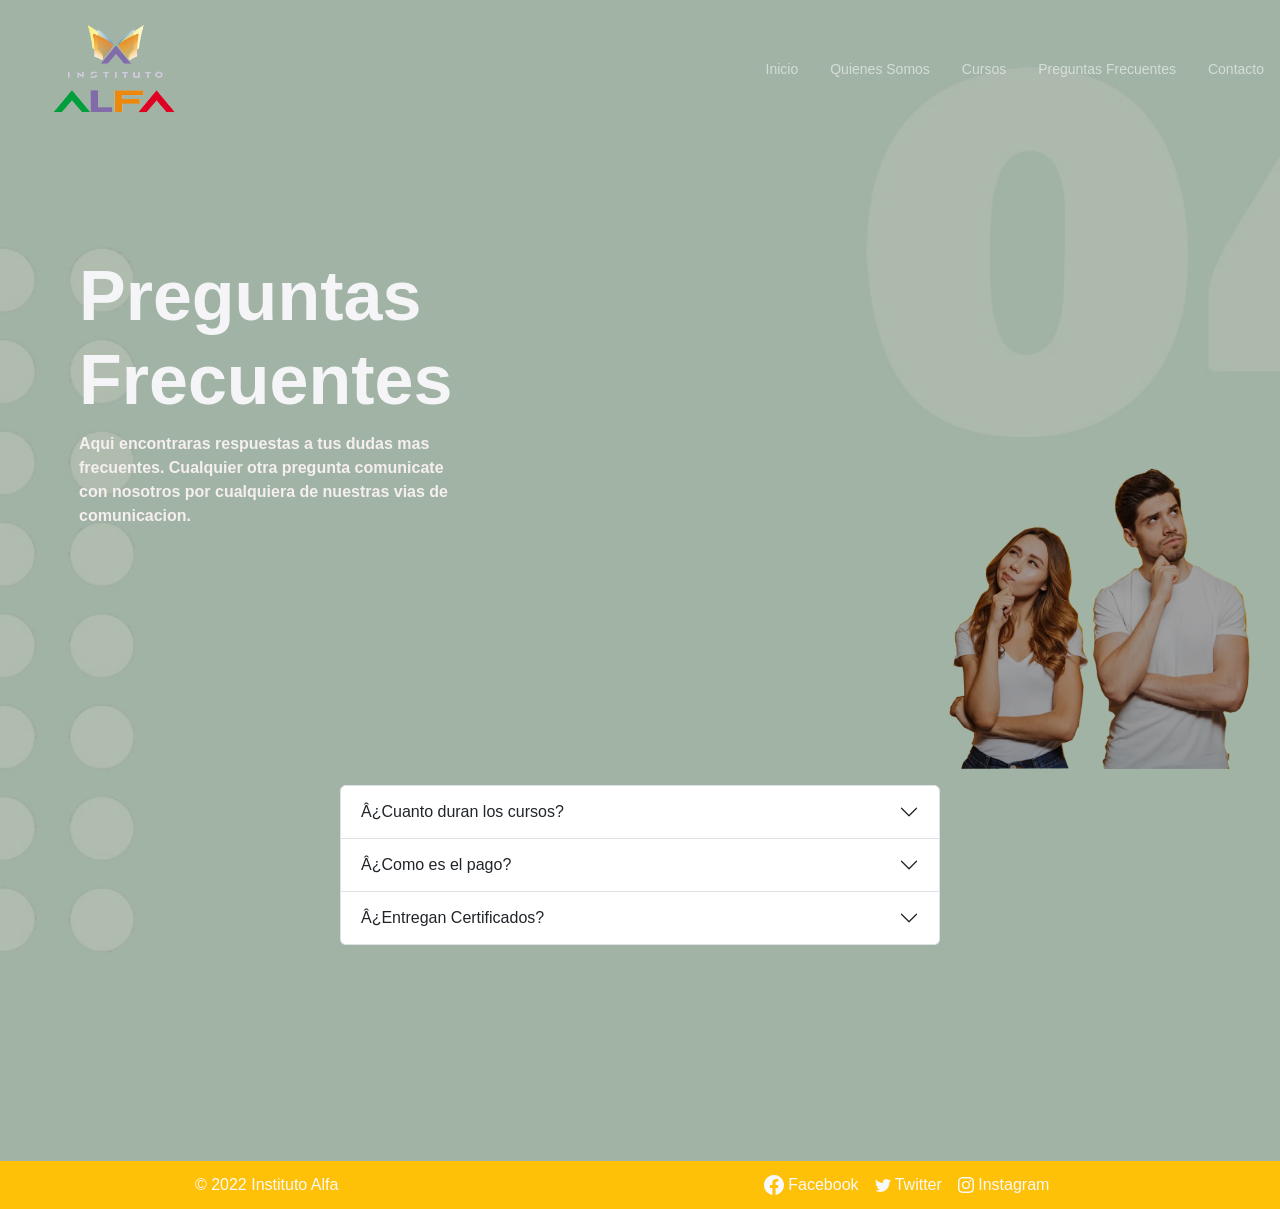
<file: paginas/Preguntas Frecuentes.html>
<!DOCTYPE html>
<html>
<head>
    <meta name="viewport" content="width=device-width, initial-scale=1.0">
        <meta name="description" content="En el Instituto Alfa tenemos cursos cortos con rapida salida laboral">
        <title>Preguntas Frecuentes</title>
        <link rel="preconnect" href="https://fonts.googleapis.com">
        <link rel="preconnect" href="https://fonts.gstatic.com" crossorigin>
        <link href="https://fonts.googleapis.com/css2?family=Hind+Madurai:wght@300;400&display=swap" rel="stylesheet">
        <link href="https://fonts.googleapis.com/css2?family=Roboto+Condensed&display=swap" rel="stylesheet">
        <link href="https://cdn.jsdelivr.net/npm/bootstrap@5.2.0/dist/css/bootstrap.min.css" rel="stylesheet" integrity="sha384-gH2yIJqKdNHPEq0n4Mqa/HGKIhSkIHeL5AyhkYV8i59U5AR6csBvApHHNl/vI1Bx" crossorigin="anonymous">
        <link href="https://unpkg.com/aos@2.3.1/dist/aos.css" rel="stylesheet">
    <link rel="stylesheet" href="../css/style.css">
</head>
<body class="container-fluid" style= "background-image:url(../images/cuar04.jpg);background-repeat:no-repeat;background-size: cover;">
    <nav class="navbar navbar-expand-sm navbar-dark">
        <a class="navbar-brand" href="../index.html">
            <img class="imgLogo" src="../images/LogoAlfa.png" alt="logo Alfa" width="150"></a>
                <button class="navbar-toggler" type="button" data-bs-toggle="collapse" data-bs-target="#navbarNav" aria-controls="navbarNav" aria-expanded="false" aria-label="Toggle navigation">
                    <span class="navbar-toggler-icon"></span>
                </button>
                        <div class="collapse navbar-collapse" id="navbarNav">
                            <ul class="navbar-nav ms-auto" data-aos="fade-down" data-aos-easing="linear" data-aos-duration="1500">
                                <li class="nav-item"><a class="nav-link" href="../index.html">Inicio</a></li>
                                <li class="nav-item"><a class="nav-link" href="./quienesSomos.html">Quienes Somos</a></li>
                                <li class="nav-item"><a class="nav-link" href="./cursos.html">Cursos</a></li>
                                <li class="nav-item"><a class="nav-link" href="./Preguntas Frecuentes.html">Preguntas Frecuentes</a></li>
                                <li class="nav-item"><a class="nav-link" href="./contacto.html">Contacto</a></li>
                            </ul>
                        </div>
    </nav>
        <div class="hero">
            <div class="content">
                <h1 class="anim">Preguntas Frecuentes</h1>
                    <p class="anim">Aqui encontraras respuestas a tus dudas mas frecuentes. Cualquier otra pregunta comunicate con nosotros por cualquiera de nuestras vias de comunicacion.</p>
            </div>        
                        <img src="../images/dudas2oscu.png" alt="dos personas con gestos de dudas" class="feature-img anim cara">
        </div>
            <div class="container-fluid ">  
                <section class="acordeon m-3 mx-auto py-0">
                    <div class="accordion" id="accordionExample">
                        <div class="accordion-item">
                            <h2 class="accordion-header" id="headingOne">
                                <button class="accordion-button collapsed" type="button" data-bs-toggle="collapse" data-bs-target="#collapseOne" aria-expanded="true" aria-controls="collapseOne">¿Cuanto duran los cursos?
                                </button>
                            </h2>
                                    <div id="collapseOne" class="accordion-collapse collapse" aria-labelledby="headingOne" data-bs-parent="#accordionExample">
                                        <div class="accordion-body"> Los cursos tienen una duración de 6 meses y se cursa una vez por semana 2hs.
                                        </div>
                                    </div>
                        </div>

                        <div class="accordion-item">
                            <h2 class="accordion-header" id="headingTwo">
                                <button class="accordion-button collapsed" type="button" data-bs-toggle="collapse" data-bs-target="#collapseTwo" aria-expanded="false" aria-controls="collapseTwo">¿Como es el pago?
                                </button>
                            </h2>
                                    <div id="collapseTwo" class="accordion-collapse collapse" aria-labelledby="headingTwo" data-bs-parent="#accordionExample">
                                        <div class="accordion-body">Las cuotas son mensuales y se abonan del 1 al 10 de cada mes. El valor de la cuota no cambia a lo largo del curso.
                                        </div>
                                    </div>
                        </div>
                        <div class="accordion-item">
                            <h2 class="accordion-header" id="headingThree">
                                <button class="accordion-button collapsed" type="button" data-bs-toggle="collapse" data-bs-target="#collapseThree" aria-expanded="false" aria-controls="collapseThree">¿Entregan Certificados?
                                </button>
                            </h2>
                                    <div id="collapseThree" class="accordion-collapse collapse" aria-labelledby="headingThree" data-bs-parent="#accordionExample">
                                        <div class="accordion-body">Al finalizar el curso se entrega un certificado que te sirve a nivel nacional y privado.
                                        </div>
                                    </div>
                        </div>
                    </div>
                </section>
            </div>
    <script src="https://cdn.jsdelivr.net/npm/bootstrap@5.2.0/dist/js/bootstrap.bundle.min.js" integrity="sha384-A3rJD856KowSb7dwlZdYEkO39Gagi7vIsF0jrRAoQmDKKtQBHUuLZ9AsSv4jD4Xa" crossorigin="anonymous"></script>
    <script src="https://unpkg.com/aos@2.3.1/dist/aos.js"></script>
    <script>AOS.init();</script>

    <div class="container2 bg-warning">
        <footer class="d-flex flex-wrap justify-content-between align-items-center py-1 my-0 text-center">
            <p class="col-md-3 mb-0 text-light mx-auto d-block">&copy; 2022 Instituto Alfa</p>
                <ul class="nav col-md-5 justify-content-center mx-auto py-0 ">
                    <li class="nav-item">
                    <a href="https://www.facebook.com/profile.php?id=100004473404713" target="_blank" class="nav-link px-2 text-light">
                        <svg xmlns="http://www.w3.org/2000/svg" width="20" height="20" fill="currentColor " class="bi bi-facebook text-light" viewBox="0 0 16 16">
                        <path d="M16 8.049c0-4.446-3.582-8.05-8-8.05C3.58 0-.002 3.603-.002 8.05c0 4.017 2.926 7.347 6.75 7.951v-5.625h-2.03V8.05H6.75V6.275c0-2.017 1.195-3.131 3.022-3.131.876 0 1.791.157 1.791.157v1.98h-1.009c-.993 0-1.303.621-1.303 1.258v1.51h2.218l-.354 2.326H9.25V16c3.824-.604 6.75-3.934 6.75-7.951z"/></svg> Facebook</a>
                    </li>
                    <li class="nav-item">
                    <a href="https://twitter.com" target="_blank" class="nav-link px-2 text-light"><svg xmlns="http://www.w3.org/2000/svg" width="16" height="16" fill="currentColor" class="bi bi-twitter text-light" viewBox="0 0 16 16">
                        <path d="M5.026 15c6.038 0 9.341-5.003 9.341-9.334 0-.14 0-.282-.006-.422A6.685 6.685 0 0 0 16 3.542a6.658 6.658 0 0 1-1.889.518 3.301 3.301 0 0 0 1.447-1.817 6.533 6.533 0 0 1-2.087.793A3.286 3.286 0 0 0 7.875 6.03a9.325 9.325 0 0 1-6.767-3.429 3.289 3.289 0 0 0 1.018 4.382A3.323 3.323 0 0 1 .64 6.575v.045a3.288 3.288 0 0 0 2.632 3.218 3.203 3.203 0 0 1-.865.115 3.23 3.23 0 0 1-.614-.057 3.283 3.283 0 0 0 3.067 2.277A6.588 6.588 0 0 1 .78 13.58a6.32 6.32 0 0 1-.78-.045A9.344 9.344 0 0 0 5.026 15z"/></svg> Twitter</a>
                    </li>
                    <li class="nav-item">
                    <a href="https://www.instagram.com" target="_blank" class="nav-link px-2 text-light"><svg xmlns="http://www.w3.org/2000/svg" width="16" height="16" fill="currentColor" class="bi bi-instagram text-light" viewBox="0 0 16 16">
                        <path d="M8 0C5.829 0 5.556.01 4.703.048 3.85.088 3.269.222 2.76.42a3.917 3.917 0 0 0-1.417.923A3.927 3.927 0 0 0 .42 2.76C.222 3.268.087 3.85.048 4.7.01 5.555 0 5.827 0 8.001c0 2.172.01 2.444.048 3.297.04.852.174 1.433.372 1.942.205.526.478.972.923 1.417.444.445.89.719 1.416.923.51.198 1.09.333 1.942.372C5.555 15.99 5.827 16 8 16s2.444-.01 3.298-.048c.851-.04 1.434-.174 1.943-.372a3.916 3.916 0 0 0 1.416-.923c.445-.445.718-.891.923-1.417.197-.509.332-1.09.372-1.942C15.99 10.445 16 10.173 16 8s-.01-2.445-.048-3.299c-.04-.851-.175-1.433-.372-1.941a3.926 3.926 0 0 0-.923-1.417A3.911 3.911 0 0 0 13.24.42c-.51-.198-1.092-.333-1.943-.372C10.443.01 10.172 0 7.998 0h.003zm-.717 1.442h.718c2.136 0 2.389.007 3.232.046.78.035 1.204.166 1.486.275.373.145.64.319.92.599.28.28.453.546.598.92.11.281.24.705.275 1.485.039.843.047 1.096.047 3.231s-.008 2.389-.047 3.232c-.035.78-.166 1.203-.275 1.485a2.47 2.47 0 0 1-.599.919c-.28.28-.546.453-.92.598-.28.11-.704.24-1.485.276-.843.038-1.096.047-3.232.047s-2.39-.009-3.233-.047c-.78-.036-1.203-.166-1.485-.276a2.478 2.478 0 0 1-.92-.598 2.48 2.48 0 0 1-.6-.92c-.109-.281-.24-.705-.275-1.485-.038-.843-.046-1.096-.046-3.233 0-2.136.008-2.388.046-3.231.036-.78.166-1.204.276-1.486.145-.373.319-.64.599-.92.28-.28.546-.453.92-.598.282-.11.705-.24 1.485-.276.738-.034 1.024-.044 2.515-.045v.002zm4.988 1.328a.96.96 0 1 0 0 1.92.96.96 0 0 0 0-1.92zm-4.27 1.122a4.109 4.109 0 1 0 0 8.217 4.109 4.109 0 0 0 0-8.217zm0 1.441a2.667 2.667 0 1 1 0 5.334 2.667 2.667 0 0 1 0-5.334z"/></svg> Instagram</a>
                    </li>
                </ul>
        </footer>
    </div>
</body>    
</html>
</file>
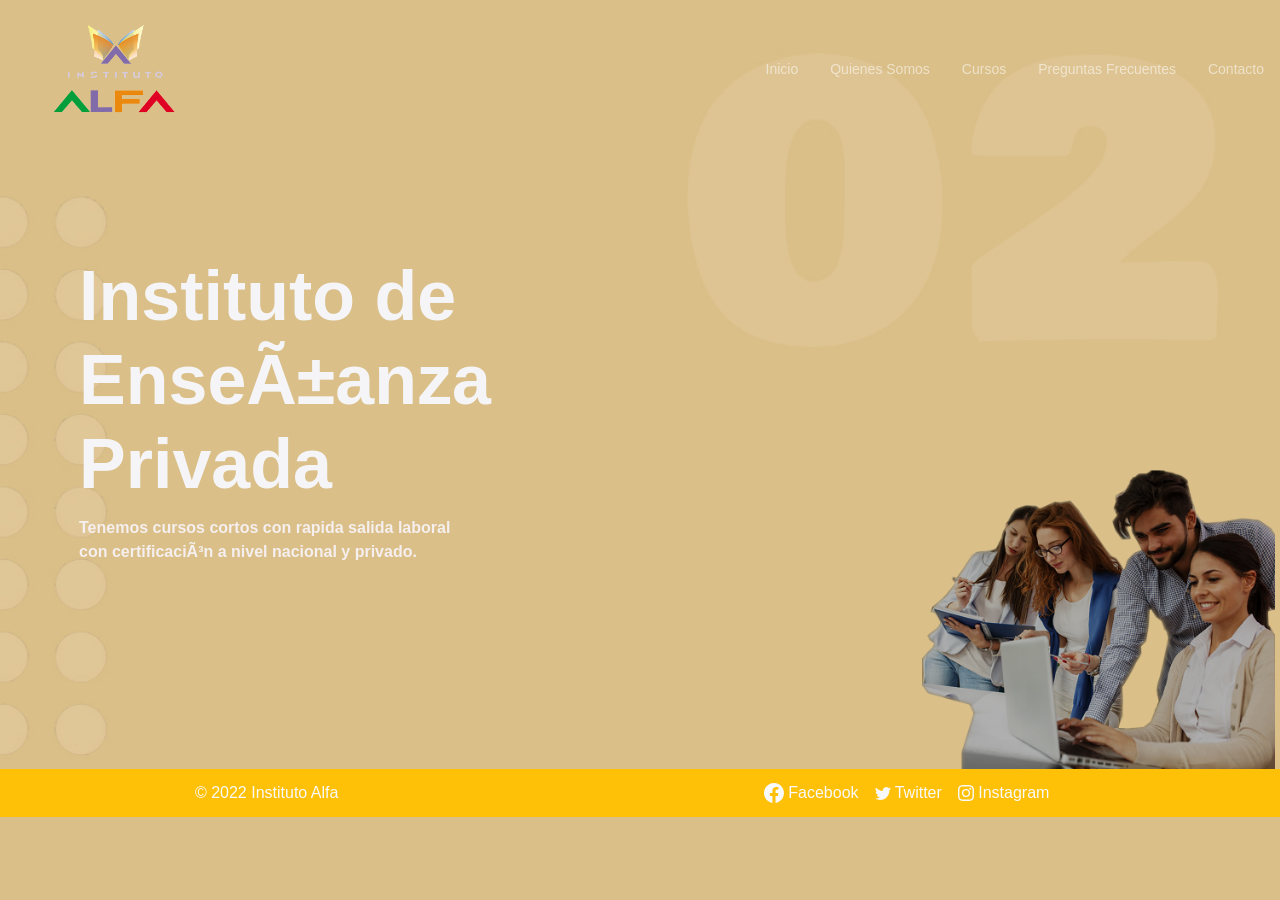
<file: paginas/quienesSomos.html>
<!DOCTYPE html>
<html>
<head>
    <meta name="viewport" content="width=device-width, initial-scale=1.0">
    <meta name="description" content="Instituto Alfa, somos un instituto privado que da cursos cortos con precios muy accesibles">
    <title>Quienes Somos</title>
    <link href="https://cdn.jsdelivr.net/npm/bootstrap@5.2.0/dist/css/bootstrap.min.css" rel="stylesheet" integrity="sha384-gH2yIJqKdNHPEq0n4Mqa/HGKIhSkIHeL5AyhkYV8i59U5AR6csBvApHHNl/vI1Bx" crossorigin="anonymous">
    <link href="https://unpkg.com/aos@2.3.1/dist/aos.css" rel="stylesheet">
    <link rel="stylesheet" href="../css/style.css">
</head>
<body class="container-fluid" style= "background-image:url(../images/segun02.jpg); background-repeat:no-repeat; background-size: cover;">
    <nav class="navbar navbar-expand-sm navbar-dark">
        <a class="navbar-brand" href="../index.html"><img class="imgLogo" src="../images/LogoAlfa.png" alt="logo Alfa" width="150"></a>
            <button class="navbar-toggler" type="button" data-bs-toggle="collapse" data-bs-target="#navbarNav" aria-controls="navbarNav" aria-expanded="false" aria-label="Toggle navigation">
                <span class="navbar-toggler-icon"></span>
            </button>
                <div class="collapse navbar-collapse" id="navbarNav">
                    <ul class="navbar-nav ms-auto" data-aos="fade-down" data-aos-easing="linear" data-aos-duration="1500">
                        <li class="nav-item"><a class="nav-link" href="../index.html">Inicio</a></li>
                        <li class="nav-item"><a class="nav-link" href="./quienesSomos.html">Quienes Somos</a></li>
                        <li class="nav-item"><a class="nav-link" href="./cursos.html">Cursos</a></li>
                        <li class="nav-item"><a class="nav-link" href="./Preguntas Frecuentes.html">Preguntas Frecuentes</a></li>
                        <li class="nav-item"><a class="nav-link" href="./contacto.html">Contacto</a></li>
                    </ul>
                </div>
    </nav>
    <div class="hero">
        <div class="content">
            <h1 class="anim">Instituto de Enseñanza Privada</h1>
                <p class="anim">Tenemos cursos cortos con rapida salida laboral con certificación a nivel nacional y privado.</p>
        
        </div>
                    <img src="../images/segun02oscu.png" alt="grupo de profesores" class="feature-img anim cara">
    </div>    
    <script src="https://cdn.jsdelivr.net/npm/bootstrap@5.2.0/dist/js/bootstrap.bundle.min.js" integrity="sha384-A3rJD856KowSb7dwlZdYEkO39Gagi7vIsF0jrRAoQmDKKtQBHUuLZ9AsSv4jD4Xa" crossorigin="anonymous"></script>
    <script src="https://unpkg.com/aos@2.3.1/dist/aos.js"></script>
    <script>
        AOS.init();
    </script>

    <div class="container2 bg-warning">
        <footer class="d-flex flex-wrap justify-content-between align-items-center py-1 my-0 text-center">
            <p class="col-md-3 mb-0 text-light mx-auto d-block">&copy; 2022 Instituto Alfa</p>
                <ul class="nav col-md-5 justify-content-center mx-auto py-0 ">
                    <li class="nav-item">
                        <a href="https://www.facebook.com/profile.php?id=100004473404713" target="_blank" class="nav-link px-2 text-light">
                            <svg xmlns="http://www.w3.org/2000/svg" width="20" height="20" fill="currentColor " class="bi bi-facebook text-light" viewBox="0 0 16 16">
                            <path d="M16 8.049c0-4.446-3.582-8.05-8-8.05C3.58 0-.002 3.603-.002 8.05c0 4.017 2.926 7.347 6.75 7.951v-5.625h-2.03V8.05H6.75V6.275c0-2.017 1.195-3.131 3.022-3.131.876 0 1.791.157 1.791.157v1.98h-1.009c-.993 0-1.303.621-1.303 1.258v1.51h2.218l-.354 2.326H9.25V16c3.824-.604 6.75-3.934 6.75-7.951z"/></svg> Facebook</a>
                    </li>
                    <li class="nav-item">
                        <a href="https://twitter.com" target="_blank" class="nav-link px-2 text-light"><svg xmlns="http://www.w3.org/2000/svg" width="16" height="16" fill="currentColor" class="bi bi-twitter text-light" viewBox="0 0 16 16">
                            <path d="M5.026 15c6.038 0 9.341-5.003 9.341-9.334 0-.14 0-.282-.006-.422A6.685 6.685 0 0 0 16 3.542a6.658 6.658 0 0 1-1.889.518 3.301 3.301 0 0 0 1.447-1.817 6.533 6.533 0 0 1-2.087.793A3.286 3.286 0 0 0 7.875 6.03a9.325 9.325 0 0 1-6.767-3.429 3.289 3.289 0 0 0 1.018 4.382A3.323 3.323 0 0 1 .64 6.575v.045a3.288 3.288 0 0 0 2.632 3.218 3.203 3.203 0 0 1-.865.115 3.23 3.23 0 0 1-.614-.057 3.283 3.283 0 0 0 3.067 2.277A6.588 6.588 0 0 1 .78 13.58a6.32 6.32 0 0 1-.78-.045A9.344 9.344 0 0 0 5.026 15z"/></svg> Twitter</a>
                    </li>
                    <li class="nav-item">
                        <a href="https://www.instagram.com" target="_blank" class="nav-link px-2 text-light"><svg xmlns="http://www.w3.org/2000/svg" width="16" height="16" fill="currentColor" class="bi bi-instagram text-light" viewBox="0 0 16 16">
                            <path d="M8 0C5.829 0 5.556.01 4.703.048 3.85.088 3.269.222 2.76.42a3.917 3.917 0 0 0-1.417.923A3.927 3.927 0 0 0 .42 2.76C.222 3.268.087 3.85.048 4.7.01 5.555 0 5.827 0 8.001c0 2.172.01 2.444.048 3.297.04.852.174 1.433.372 1.942.205.526.478.972.923 1.417.444.445.89.719 1.416.923.51.198 1.09.333 1.942.372C5.555 15.99 5.827 16 8 16s2.444-.01 3.298-.048c.851-.04 1.434-.174 1.943-.372a3.916 3.916 0 0 0 1.416-.923c.445-.445.718-.891.923-1.417.197-.509.332-1.09.372-1.942C15.99 10.445 16 10.173 16 8s-.01-2.445-.048-3.299c-.04-.851-.175-1.433-.372-1.941a3.926 3.926 0 0 0-.923-1.417A3.911 3.911 0 0 0 13.24.42c-.51-.198-1.092-.333-1.943-.372C10.443.01 10.172 0 7.998 0h.003zm-.717 1.442h.718c2.136 0 2.389.007 3.232.046.78.035 1.204.166 1.486.275.373.145.64.319.92.599.28.28.453.546.598.92.11.281.24.705.275 1.485.039.843.047 1.096.047 3.231s-.008 2.389-.047 3.232c-.035.78-.166 1.203-.275 1.485a2.47 2.47 0 0 1-.599.919c-.28.28-.546.453-.92.598-.28.11-.704.24-1.485.276-.843.038-1.096.047-3.232.047s-2.39-.009-3.233-.047c-.78-.036-1.203-.166-1.485-.276a2.478 2.478 0 0 1-.92-.598 2.48 2.48 0 0 1-.6-.92c-.109-.281-.24-.705-.275-1.485-.038-.843-.046-1.096-.046-3.233 0-2.136.008-2.388.046-3.231.036-.78.166-1.204.276-1.486.145-.373.319-.64.599-.92.28-.28.546-.453.92-.598.282-.11.705-.24 1.485-.276.738-.034 1.024-.044 2.515-.045v.002zm4.988 1.328a.96.96 0 1 0 0 1.92.96.96 0 0 0 0-1.92zm-4.27 1.122a4.109 4.109 0 1 0 0 8.217 4.109 4.109 0 0 0 0-8.217zm0 1.441a2.667 2.667 0 1 1 0 5.334 2.667 2.667 0 0 1 0-5.334z"/></svg> Instagram</a>
                    </li>
                </ul>
        </footer>
    </div>
</body>
</html>
</file>
<file: css/style.css>
* {
  margin: 0;
  padding: 0;
  box-sizing: border-box;
  font-family: "Poppins", sans-serif;
}


h1 {
  z-index: 2;

}
.anim {
  font-size: 70px;
  font-weight: bold;
  position: relative;
}
.txtFormulario {
  font-size: 30px;
  font-weight: 600;
  padding-left: 10px;
  color: rgb(209, 142, 53);
}
.txtCursos {
  font-size: 50px;
  font-weight: bold;
  padding-left: 30px;
  color: white;
}



.container-fluid {
  padding: 0%;
  margin: auto;
}

.imgLogo {
  margin-left: 40px;
}

div .container {
  margin-bottom: 200px;
}

img .logoRecorte {
  width: 20px;
}

.hero {
  width: 100%;
  min-height: 70vh;
  background-position: center;
  background-size: cover;
  padding: 0px 5%;
  overflow: hidden;
  position: relative;
}

.logo {
  width: 140px;
}

nav {
  padding: 10px 0;
  display: flex;
  align-items: center;
  justify-content: space-between;
}
nav ul li {
  display: inline-block;
  list-style: none;
  margin: 4px 15px;
  font-size: 18px;
}

/*:::: CANTACTO ::::*/
h1.txtFormulario {
  font-size: 30px;
  font-weight: 600;
  padding-left: 10px;
  color: rgb(209, 142, 53);
}

#nombre.control #apellido.control #email.control #mensaje.control {
  font-size: 14px;
  padding-bottom: 5px;
}

.fondo {
  background-image: url(../images/0055.jpg);
  background-size: 100%;
  background-repeat: no-repeat;
  background-color: rgba(0, 0, 0, 0.3);
  width: 400px;
  padding: 20px 20px 10px 10px;
  margin: auto;
  margin-top: 10px;
  border-radius: 10px;
  font-family: "Roboto", sans-serif;
  color: rgb(41, 3, 3);
  box-shadow: 7px 13px 37px #000;
}

.formulario {
  width: 400px;
  height: 100vh;
  align-items: center;
  justify-content: center;
  background-color: rgb(245, 218, 182);
}

.container2 {
  background-size: cover;
}

.content {
  margin-top: 10%;
  max-width: 400px;
}
.content h1 {
  font-size: 70px;
  color: rgb(245, 245, 248);
  font-weight: bold;
}
.content p {
  margin: 10px 0 30px;
  color: rgb(245, 239, 239);
  -webkit-animation-delay: 0.5s;
          animation-delay: 0.5s;
}
.content .btn {
  padding: 15px 80px;
  font-size: 16px;
  -webkit-animation-delay: 1s;
          animation-delay: 1s;
}

body {
  display: flex;
  flex-direction: column;
  min-height: 100vh;
}

footer {
  margin-top: auto;
}

/*:::: Imagen Hero ::::*/
h1 {
  z-index: 2;
}
h1 .anim {
  font-size: 70px;
  font-weight: bold;
  position: relative;
}


p.anim {
  font-size: 20px;
  position: relative;
  z-index: 2;
}

img.feature-img.anim.cara{
  width: 27rem;
  position: absolute;
  bottom: 0;
  right: 5px;
}

.feature-img.anim {
  -webkit-animation-delay: 2s;
          animation-delay: 2s;
}

.anim {
  opacity: 0;
  transform: translateY(30px);
  -webkit-animation: moveup 0.5s linear forwards;
          animation: moveup 0.5s linear forwards;
  padding-left: 15px;
}

@-webkit-keyframes moveup {
  100% {
    opacity: 1;
    transform: translateY(0px);
  }
}

@keyframes moveup {
  100% {
    opacity: 1;
    transform: translateY(0px);
  }
}
h2 {
  font-size: 20px;
  font-weight: 500;
}

/*CARD CURSOS*/
div .card {
  min-width: 200px;
  flex: 350px;
  margin: auto;
}
div .Cursos centrados {
  width: 90%;
  padding: 80px 0;
  margin: auto;
  max-width: 1200px;
  display: flex;
  flex-wrap: wrap;
  gap: 2em;
}
div .salud {
  width: 90%;
  padding: 80px 0;
  margin: auto;
  max-width: 1200px;
  display: flex;
  flex-wrap: wrap;
  gap: 2em;
}
div .parrafo {
  color: white;
  padding: 0px 10px 0px 50px;
}

.card shadow {
  border-radius: 50%;
}

h1.tituloTxt {
  font-size: 24px;
}

h2.tituloTxt {
  font-size: 24px;
}
h1.titSalud {
  font-size: 36px;
  font-weight: bold;
  padding-left: 56px;
  color: rgb(192, 194, 231);
}

h1.titIdiomas {
  font-size: 36px;
  font-weight: bold;
  padding-left: 56px;
  color: rgb(192, 194, 231);
}

h1.titCompu {
  font-size: 36px;
  font-weight: bold;
  padding-left: 56px;
  color: rgb(192, 194, 231);
}

.acordeon {
  width: 100%;
  max-width: 600px;
  height: 40vh;
}

/*:::::::::::::::::::Media Queries::::::::::::::::::*/
/*:::::::::::: Desktop :::::::::::*/
@media (max-width: 1024px) {
  img.feature-img.anim.cara {
    width: 30rem;
  }
}
/*:::::: TABLET ::::::*/
@media (max-width: 768px) {
  h1 {
    z-index: 2;
  }
  .anim {
    z-index: 2;
  }
  .txtCursos {
    font-size: 40px;
    font-weight: bold;
    padding-left: 30px;
    color: white;
  }
}
img.feature-img.anim.cara {
  width: 23rem;
  -o-object-fit: contain;
    object-fit: contain;
  z-index: 0;
}

p.anim {
  font-size: 16px;
}

nav ul li {
  display: inline-block;
  list-style: none;
  margin: 0px 8px;
  font-size: 14px;
}

.foot {
  font-size: 14px;
}

/*:::::: Mobile ::::::*/
@media (max-width: 576px) {
  nav ul li {
    display: inline-block;
    list-style: none;
    margin: 0px 15px;
    font-size: 18px;
  }
  img {
    margin-left: 2px;
  }
  img.feature-img.anim.cara {
    width: 15rem;
    position: absolute;
    bottom: 4rem;
    right: 5px;
    border-radius: 50%;
    margin: auto;
    opacity: 0.2;
    transform: translateY(0px);
    -webkit-animation-delay: 0.5s;
            animation-delay: 0.5s;
  }
  .imgLogo {
    margin-left: 10px;
  }
  h1 {
    z-index: 2;
  }
  h1.anim {
    font-size: 40px;
    font-weight: bold;
    opacity: 1;
  }
  p.anim {
    font-size: 14px;
    z-index: 3;
  }
  p.instituto {
    display: flex;
    justify-content: center;
    align-items: center;
  }
  div.parrafo {
    color: white;
    padding: 0px 10px 0px 30px;
  }
  .texto salud {
    width: 80%;
    text-align: justify;
    padding: 0px 5px;
  }
  .fondo {
    width: 300px;
  }
}/*# sourceMappingURL=style.css.map */
</file>
